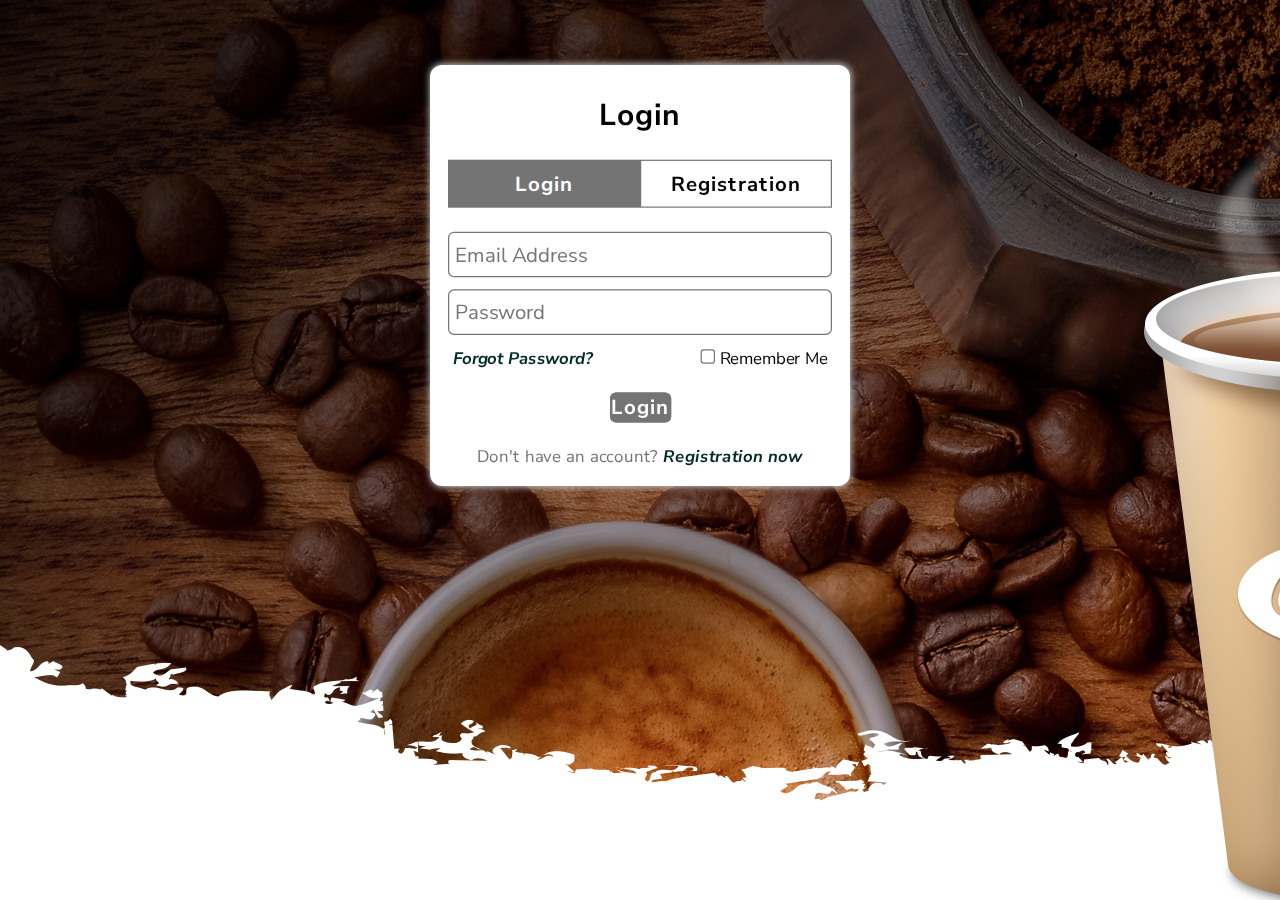
<file: index.html>
<!DOCTYPE html>
<html>
<head>
	<meta charset="utf-8">
	<meta name="viewport" content="width=device-width, initial-scale=1">
	<title>Login & Registration</title>
	<link rel="stylesheet" href="style.css">
</head>
<body>
	<div class="container">
		<div id="LoginAndRegistrationForm">
			<h1 id="formTitle">Login</h1>
			<div id="formSwitchBtn">
				<button onclick="ShowLoginForm()"   id="ShowLoginBtn" class="active">Login</button>
				<button onclick="ShowRegistrationForm()"  id="ShowRegistrationBtn">Registration</button>
			</div>
			<div id="LoginFrom">
				<form action="#">
					<div class="center">
						<input id="LoginEmail" class="input-text" type="text" placeholder="Email Address"> 
						<input id="LoginPassword" class="mt-10 input-text" type="password" placeholder="Password">
					</div>
					
					<div class="forgot-pass-remember-me mt-10">
						<div class="forgot-pass">
							<a id="ForgotPassword" href="JavaScript:void(0);" onclick="ShowForgotPasswordForm()" >Forgot Password?</a>
						</div>
						<div class="remember-me">
							<input id="rememberMe" type="checkbox">
							<label for="rememberMe">Remember Me</label>
						</div>
					</div>

					<div class="center mt-20">
						<a href="cof_lo.html"  onclick="return ValidateLoginForm();"    class="Submit-Btn" type="submit" value="Login" id="LoginBtn">Login</a>
					</div>
				</form>
				<p class="center mt-20 dont-have-account">
					Don't have an account? 
					<a href="JavaScript:void(0);" onclick="ShowRegistrationForm()">Registration now</a>
				</p>
			</div>
			<div id="RegistrationFrom">
				<form action="#">
					<div class="center">
						<input id="RegiName" class="input-text" type="text" placeholder="Full Name">
						<input id="RegiEmailAddres" class="input-text mt-10" type="email" placeholder="Email Address">
						<input id="RegiPassword" class="mt-10 input-text" type="password" placeholder="Password">
						<input id="RegiConfirmPassword" class="mt-10 input-text" type="password" placeholder="Confirm Password">
					</div>
					<div class="center mt-20">
						<input onclick="return ValidateRegistrationForm();" class="Submit-Btn" type="submit" value="Registration" id="RegistrationitBtn">
					</div>
				</form>
				<p class="center mt-20 already-have-account">
					Already have an account? 
					<a href="#" onclick="ShowLoginForm()">Login now</a>
				</p>
			</div>
			<div id="ForgotPasswordForm">
				<form action="">
					<div class="center mt-20">
						<input class="input-text " type="email" id="forgotPassEmail" placeholder="Email Address">
					</div>
					<div class="center mt-20">
						<input onclick="return ValidateForgotPasswordForm();" class="Submit-Btn" type="submit" value="Reset Password" id="PasswordResetBtn" >
					</div>
				</form>
				<p class="center mt-20 already-have-account">
					Back to the 
					<a href="JavaScript:void(0);" onclick="ShowLoginForm()">Login page</a> | <a href="JavaScript:void(0);" onclick="ShowRegistrationForm()">Registration page</a>
				</p>
			</div>
		 </div>
		
	</div> 

	<script src="main.js" type="text/javascript"></script>
	<script src="validation.js" type="text/javascript"></script>
</body>
</html>
</file>
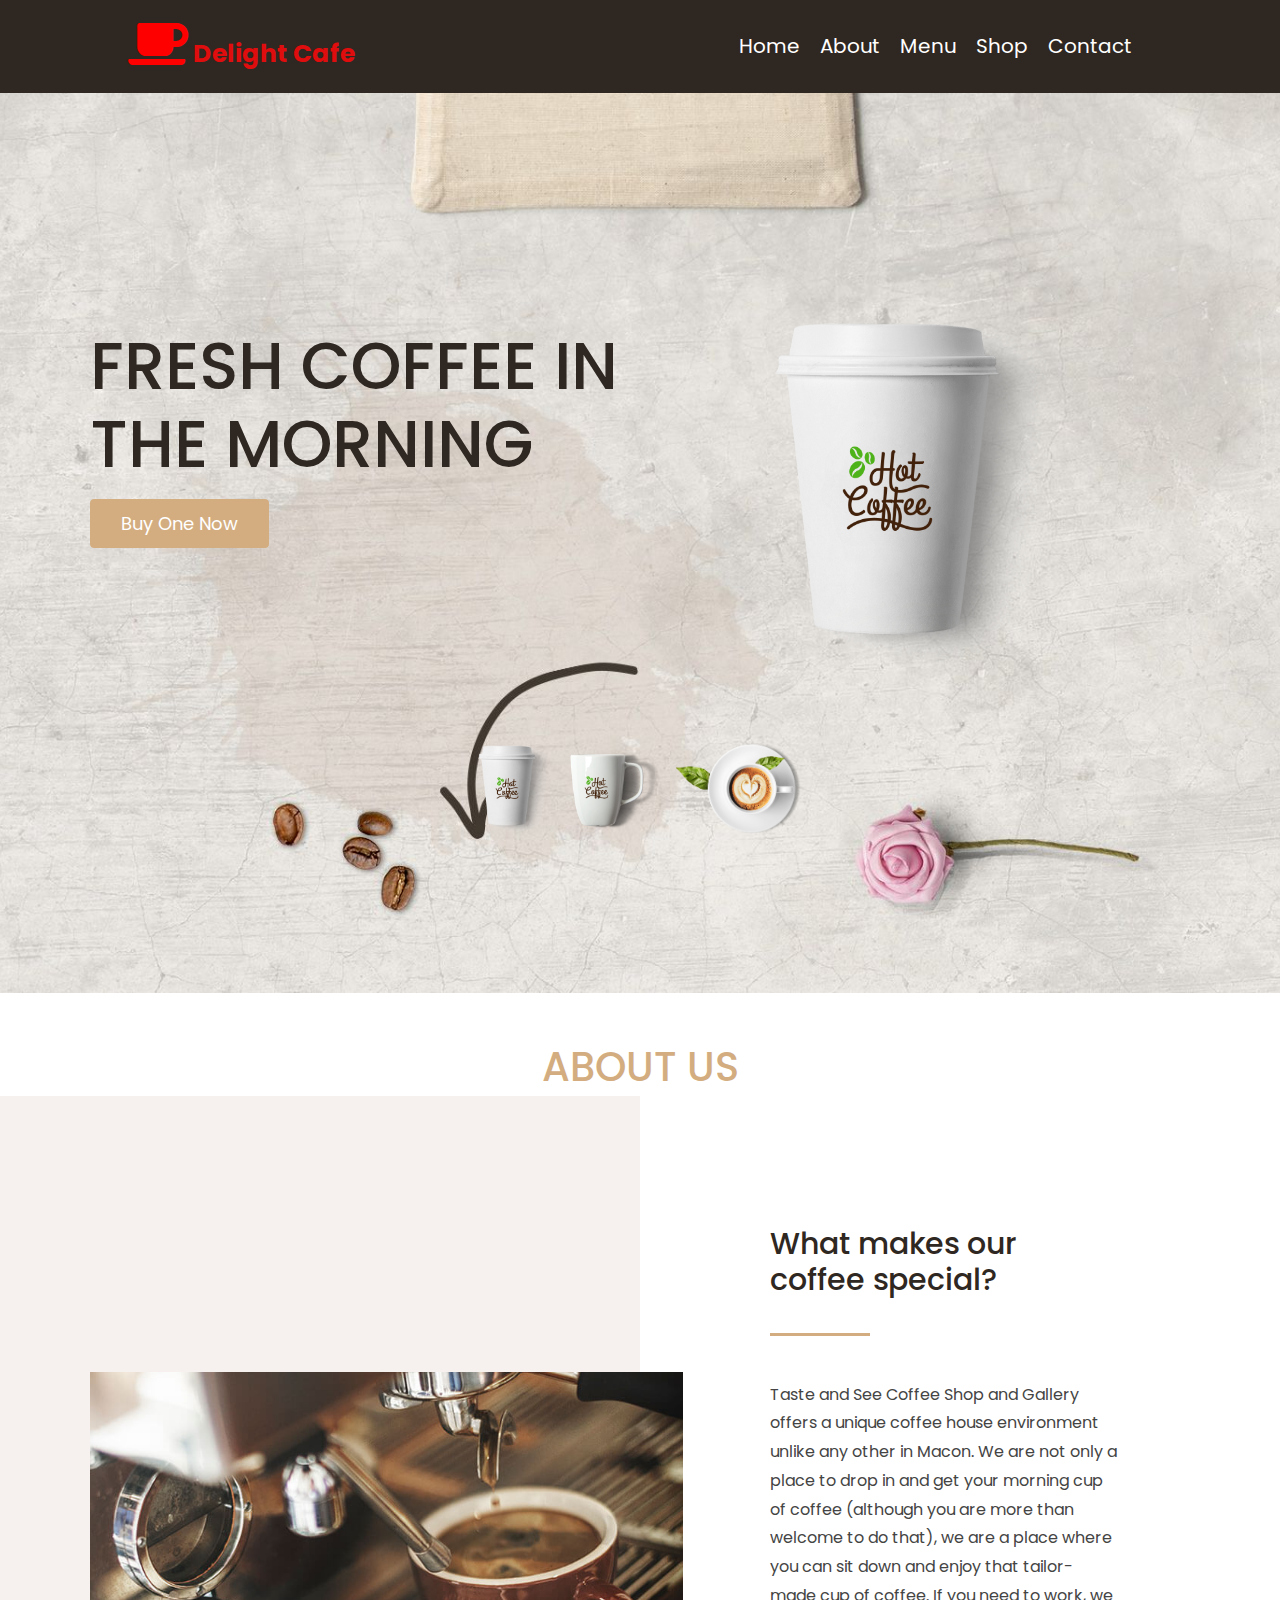
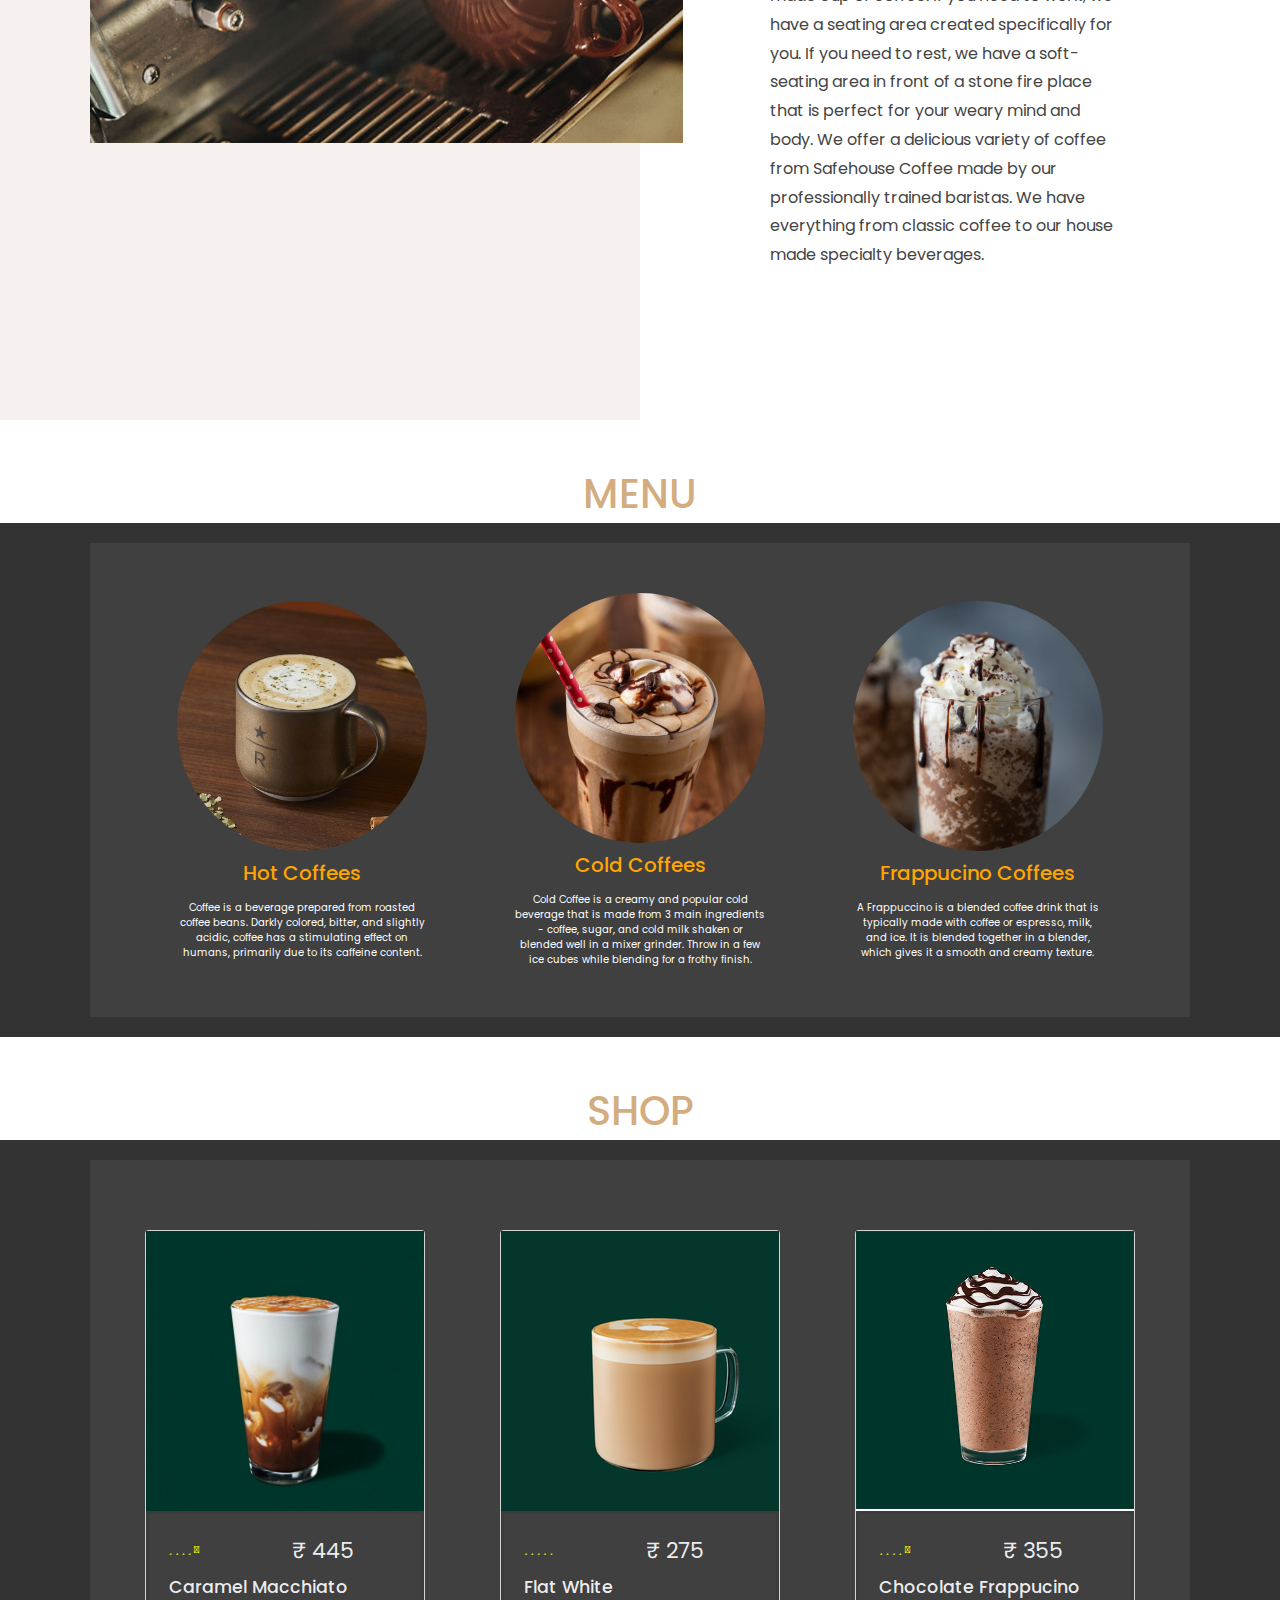
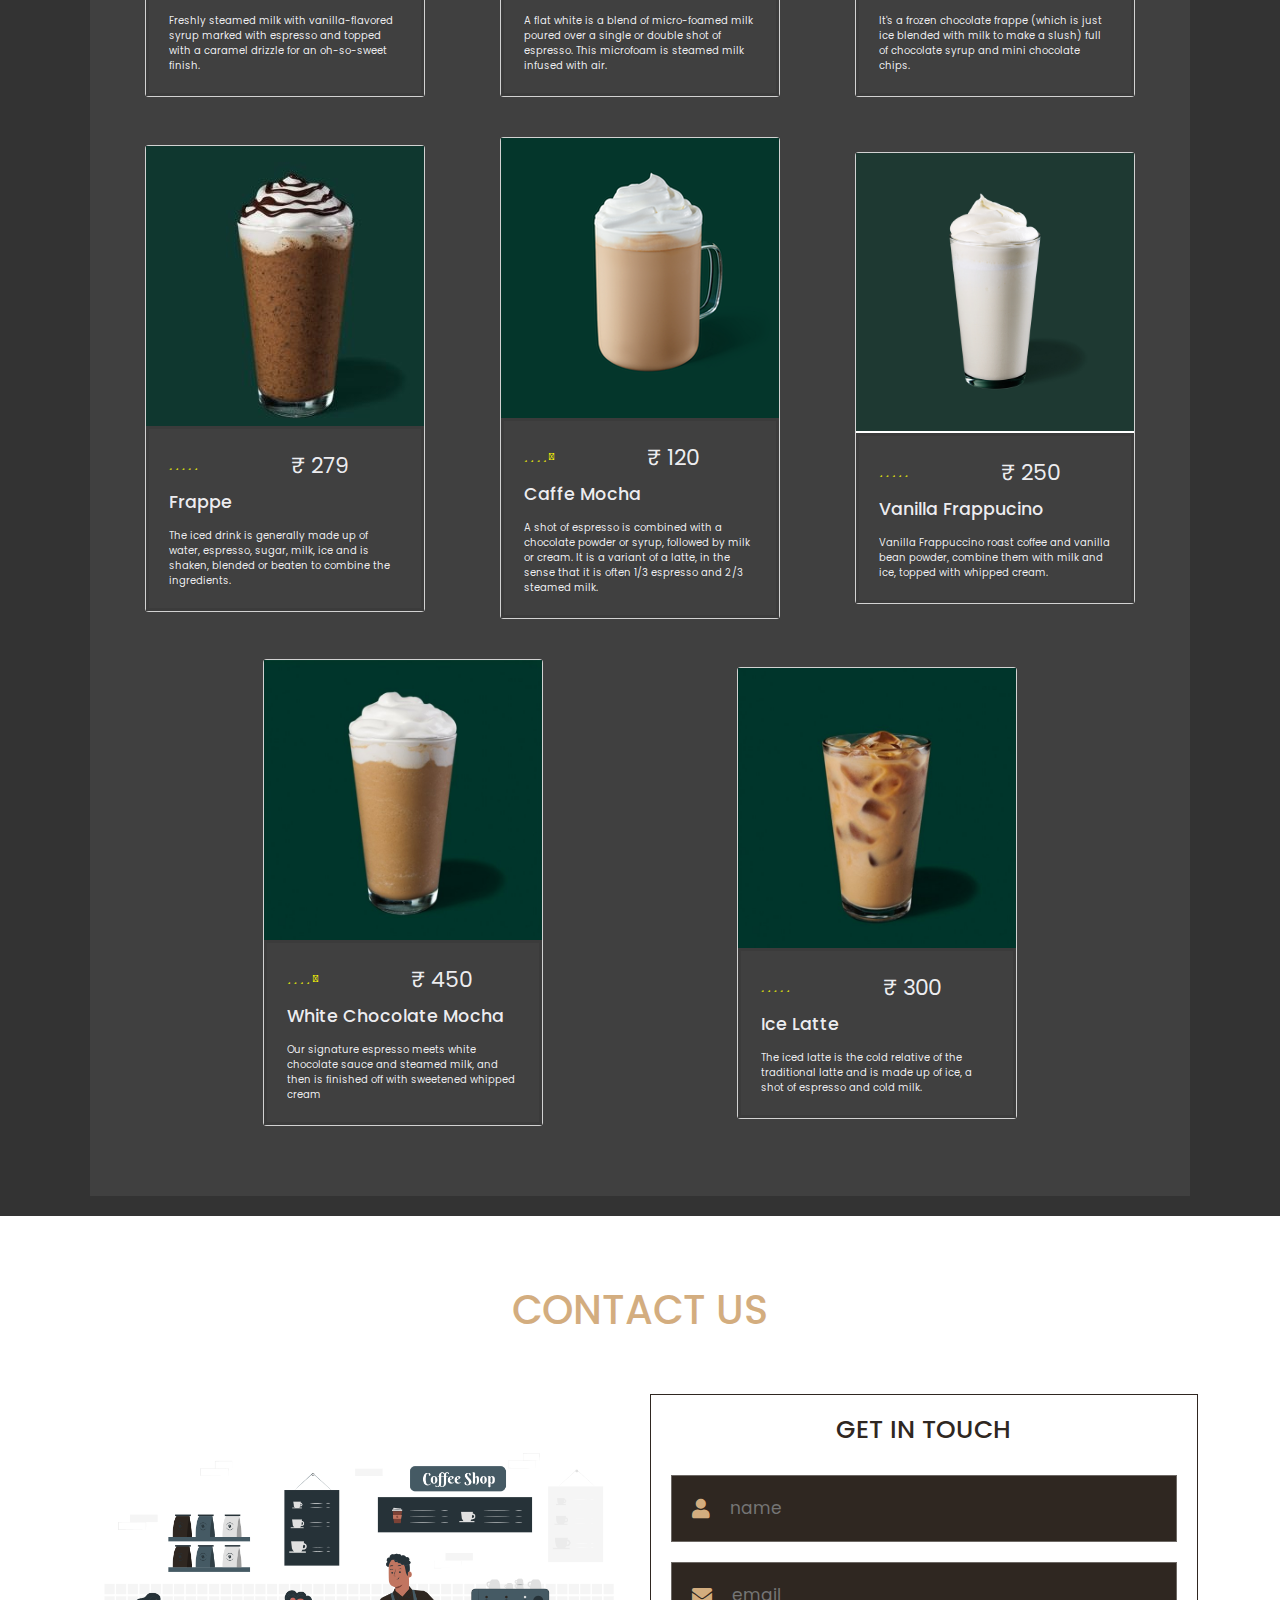
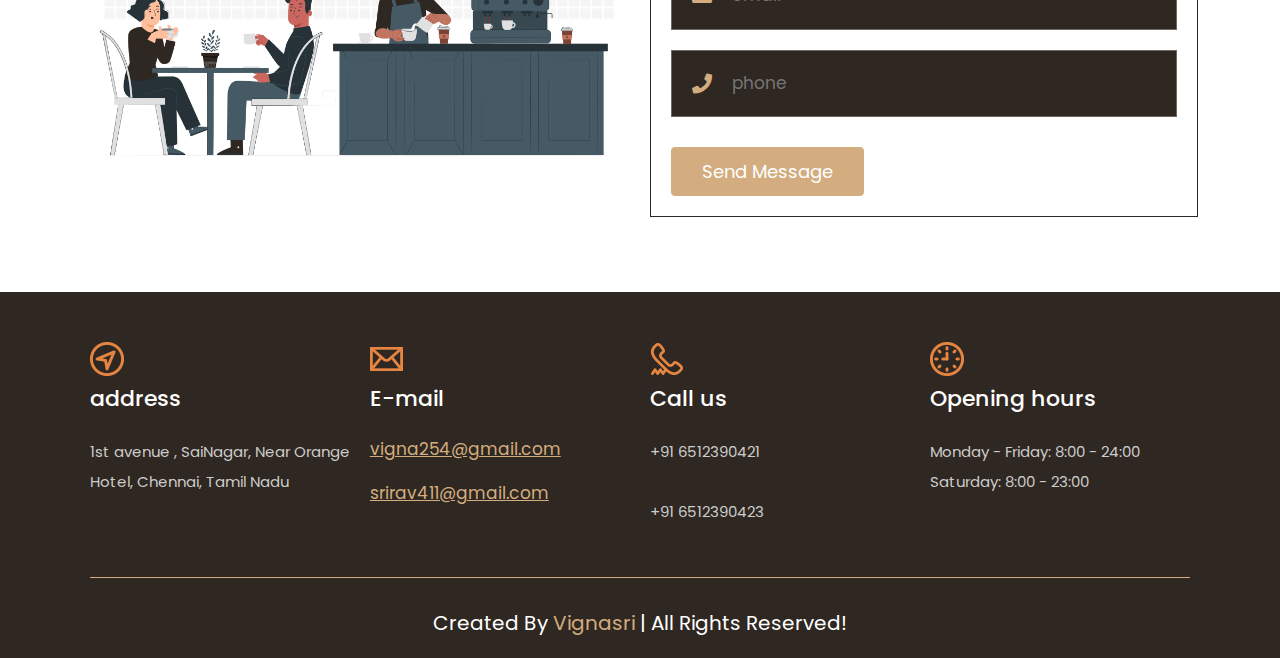
<file: cof_lo.html>
<!DOCTYPE html>
<html lang="en">
<head>
    <meta charset="UTF-8">
    <meta http-equiv="X-UA-Compatible" content="IE=edge">
    <meta name="viewport" content="width=device-width, initial-scale=1.0">
    <title>Coffee Website</title>
    <!-- font awesome cdn link  -->
    <link rel="stylesheet" href="https://cdnjs.cloudflare.com/ajax/libs/font-awesome/5.15.4/css/all.min.css">
    <link rel="stylesheet" href="https://cdnjs.cloudflare.com/ajax/libs/font-awesome/6.2.1/css/all.min.css"
        integrity="sha512-MV7K8+y+gLIBoVD59lQIYicR65iaqukzvf/nwasF0nqhPay5w/9lJmVM2hMDcnK1OnMGCdVK+iQrJ7lzPJQd1w=="
        crossorigin="anonymous" referrerpolicy="no-referrer" /> 
    <link href="https://cdn.jsdelivr.net/npm/bootstrap@5.3.0/dist/css/bootstrap.min.css" rel="stylesheet">
    <script src="https://cdn.jsdelivr.net/npm/bootstrap@5.3.0/dist/js/bootstrap.bundle.min.js"></script>
    
    <link rel="stylesheet" href="css/style.css">

</head>
<body>
    
    <header class="header">
        <a href="#" class="logo"> <i class="fas fa-coffee" style="font-size:48px;color:red"></i> Delight Cafe</a>

        <nav class="navbar">
            <div id="close-navbar" class="fas fa-times"></div>
            <a href="#">home</a>
            <a href="#about">about</a>
            <a href="#menu">Menu</a>
            <a href="#shop">Shop</a>
            <a href="#contact">contact</a>
            <!-- <button class="button" id="form-open">Login</button> -->
        </nav>

        <div class="icons">
            <div id="menu-btn" class="fas fa-bars"></div>
        </div>
        

    </header>
    <!-- <section class="home" id="form-open">
            <div class="form_container">
              <i class="uil uil-times form_close"></i>
               Login From 
              <div class="form login_form">
                <form action="#">
                  <h2>Login</h2>
                  <div class="input_box">
                    <input type="email" placeholder="Enter your email" required />
                    <i class="uil uil-envelope-alt email"></i>
                  </div>
                  <div class="input_box">
                    <input type="password" placeholder="Enter your password" required />
                    <i class="uil uil-lock password"></i>
                    <i class="uil uil-eye-slash pw_hide"></i>
                  </div>
                  <div class="option_field">
                    <span class="checkbox">
                      <input type="checkbox" id="check" />
                      <label for="check">Remember me</label>
                    </span>
                    <a href="#" class="forgot_pw">Forgot password?</a>
                  </div>
                  <button class="button">Login Now</button>
                  <div class="login_signup">Don't have an account? <a href="#" id="signup">Signup</a></div>
                </form>
              </div>
              Signup From 
              <div class="form signup_form">
                <form action="#">
                  <h2>Signup</h2>
                  <div class="input_box">
                    <input type="email" placeholder="Enter your email" required />
                    <i class="uil uil-envelope-alt email"></i>
                  </div>
                  <div class="input_box">
                    <input type="password" placeholder="Create password" required />
                    <i class="uil uil-lock password"></i>
                    <i class="uil uil-eye-slash pw_hide"></i>
                  </div>
                  <div class="input_box">
                    <input type="password" placeholder="Confirm password" required />
                    <i class="uil uil-lock password"></i>
                    <i class="uil uil-eye-slash pw_hide"></i>
                  </div>
                  <button class="button">Signup Now</button>
                  <div class="login_signup">Already have an account? <a href="#" id="login">Login</a></div>
                </form>
              </div>
            </div>
    </section> -->
        <!--  header -->

        <!-- Home -->

    <!-- <section class="home" id="home"> -->

        <!-- <div class="content">
            <h2>Delight Cafe</h2>
            <h3>Discover the <br> taste of real <br> coffee </h3>
            <a href="#" class="btn">Order Now</a>
        </div> -->
        <!-- Carousel -->
        <!-- <div class="container">
<div id="demo" class="carousel slide" data-bs-ride="carousel"> -->

    <!-- Indicators/dots -->
    <!-- <div class="carousel-indicators">
      <button type="button" data-bs-target="#demo" data-bs-slide-to="0" class="active"></button>
      <button type="button" data-bs-target="#demo" data-bs-slide-to="1"></button>
      <button type="button" data-bs-target="#demo" data-bs-slide-to="2"></button>
    </div> -->
    
    <!-- The slideshow/carousel -->
    <!-- <div class="carousel-inner">
      <div class="carousel-item active">
        <img src="image/background.jpg" alt="Los Angeles" class="d-block" style="width:100%">
        <div class="carousel-caption">
            <h2>Delight Cafe</h2>
          <p>We had such a great time in Cafe!</p>
          <a href="#" class="btn">Order Now</a>
        </div>
      </div>
      <div class="carousel-item">
        <img src="image/hd2.jpeg" alt="Chicago" class="d-block" style="width:100%">
        <div class="carousel-caption">
            <h2>Delight Cafe</h2>
            <p>Discover the taste of real coffee </p>
            <a href="#" class="btn">Order Now</a>
        </div> 
      </div>
      <div class="carousel-item">
        <img src="image/hd4.jpg" alt="New York" class="d-block" style="width:100%">
        <div class="carousel-caption">
            <h2>Delight Cafe</h2>
          <p>Would you like to start the day with a nice coffee?</p>
          <a href="#" class="btn">Order Now</a>
        </div>  
      </div>
    </div> -->
    
    <!-- Left and right controls/icons -->
    <!-- <button class="carousel-control-prev" type="button" data-bs-target="#demo" data-bs-slide="prev">
      <span class="carousel-control-prev-icon"></span>
    </button>
    <button class="carousel-control-next" type="button" data-bs-target="#demo" data-bs-slide="next">
      <span class="carousel-control-next-icon"></span>
    </button>
  </div>
</div> -->

    <!-- </section> -->
        <section class="home" id="home">
        <div class="row">
            <div class="content">
                <h3>fresh coffee in the morning</h3>
                <a href="#" class="btn">buy one now</a>
            </div>

            <div class="image">
                <img src="image/home-img-1.png" class="main-home-image" alt="">
            </div>
        </div>

        <div class="image-slider">
            <img src="image/home-img-1.png" alt="">
            <img src="image/home-img-2.png" alt="">
            <img src="image/home-img-3.png" alt="">
        </div>
    </section>

        <!-- home -->

        <!-- About us -->

    <h1 class="heading">about us</h1>
    
    <section class="about" id="about">

        <div class="row">

            <div class="image">
                <img src="image/about.jpg" alt="about">
            </div>

            <div class="content">
                <h3>What makes our coffee special?</h3>
                <div class="line"></div>
                <p>Taste and See Coffee Shop and Gallery offers a unique coffee house environment unlike any other in Macon. We are not only a place to drop in and get your morning cup of coffee (although you are more than welcome to do that), we are a place where you can sit down and enjoy that tailor-made cup of coffee. If you need to work, we have a seating area created specifically for you. If you need to rest, we have a soft-seating area in front of a stone fire place that is perfect for your weary mind and body. We offer a delicious variety of coffee from Safehouse Coffee made by our professionally trained baristas. We have everything from classic coffee to our house made specialty beverages. </p>
            </div>

        </div>

    </section>

<!-- end -->
   <!-- Menu -->
   <h1 class="heading">Menu</h1>
   <section class="menu" id="menu">

   
        <div class="menu-content">
            <div class="hot-coffees">
                <div class="hot-coffees-image">
                    <img src="image/hot-coffees.jpg"  class="img-fluid">
                </div>
                <div class="hot-coffees-body">
                    <h2>Hot Coffees</h2>
                    <label>Coffee is a beverage prepared from roasted coffee beans. Darkly colored, bitter, and slightly acidic, coffee has a stimulating effect on humans, primarily due to its caffeine content.</label>
                </div>
            </div>
            <div class="cold-coffees">
                <div class="cold-coffees-image">
                    <img src="image/cold-coffees.jpg" class="img-fluid">
                </div>
                <div class="cold-coffees-body">
                    <h2>Cold Coffees</h2>
                    <label>Cold Coffee is a creamy and popular cold beverage that is made from 3 main ingredients - coffee, sugar, and cold milk shaken or blended well in a mixer grinder. Throw in a few ice cubes while blending for a frothy finish. </label>
                </div>
            </div>
            <div class="frappucino-coffees">
                <div class="frappucino-coffees-image">
                    <img src="image/frappuccino.jpg" class="img-fluid">
                </div>
                <div class="frappucino-coffees-body">
                    <h2>Frappucino Coffees</h2>
                    <label>A Frappuccino is a blended coffee drink that is typically made with coffee or espresso, milk, and ice. It is blended together in a blender, which gives it a smooth and creamy texture.</label>
                </div>
            </div>
        </div>
    </div>


    </section>

    <!-- shop -->
    
    <h1 class="heading">Shop</h1>
    <section class="shop" id="shop">


        <div class="shop-box">
            <div class="item-1">
                <div class="card">
                    <div class="card-image">
                        <img src="image/caramel-macchiato.jpg" class="img-fluid">
                    </div>
                    <div class="card-body">
                        <i class="fa-solid fa-star"></i>
                        <i class="fa-solid fa-star"></i>
                        <i class="fa-solid fa-star"></i>
                        <i class="fa-solid fa-star"></i>
                        <i class="fa-solid fa-star-half"></i>
                        <label class="cash">₹ 445</label>
                        <h3>Caramel Macchiato</h3>
                        <label>Freshly steamed milk with vanilla-flavored syrup marked with espresso and topped with a caramel drizzle for an oh-so-sweet finish.</label>
                    </div>
                </div>
            </div>
            <div class="item-2">
                <div class="card">
                    <div class="card-image">
                        <img src="image/flat-white.png">
                    </div>
                    <div class="card-body">
                        <i class="fa-solid fa-star"></i>
                        <i class="fa-solid fa-star"></i>
                        <i class="fa-solid fa-star"></i>
                        <i class="fa-solid fa-star"></i>
                        <i class="fa-solid fa-star"></i>
                        <label class="cash">₹ 275</label>
                        <h3>Flat White</h3>
                        <label>A flat white is a blend of micro-foamed milk poured over a single or double shot of espresso. This microfoam is steamed milk infused with air.</label>
                    </div>
                </div>
            </div>
            <div class="item-3">
                <div class="card">
                    <div class="card-image">
                        <img src="image/chocolate-frappuccino.png" class="img-fluid">
                    </div>
                    <div class="card-body">
                        <i class="fa-solid fa-star"></i>
                        <i class="fa-solid fa-star"></i>
                        <i class="fa-solid fa-star"></i>
                        <i class="fa-solid fa-star"></i>
                        <i class="fa-solid fa-star-half"></i>
                        <label class="cash">₹ 355</label>
                        <h3>Chocolate Frappucino</h3>
                        <label>It's a frozen chocolate frappe (which is just ice blended with milk to make a slush) full of chocolate syrup and mini chocolate chips.</label>
                    </div>
                </div>
            </div>
            <div class="item-4">
                <div class="card">
                    <div class="card-image">
                        <img src="image/frappe.jpg">
                    </div>
                    <div class="card-body">
                        <i class="fa-solid fa-star"></i>
                        <i class="fa-solid fa-star"></i>
                        <i class="fa-solid fa-star"></i>
                        <i class="fa-solid fa-star"></i>
                        <i class="fa-solid fa-star"></i>
                        <label class="cash">₹ 279</label>
                        <h3>Frappe</h3>
                        <label>The iced drink is generally made up of water, espresso, sugar, milk, ice and is shaken, blended or beaten to combine the ingredients.</label>
                    </div>
                </div>
            </div>
            <div class="item-5">
                <div class="card">
                    <div class="card-image">
                        <img src="image/caffe-mocha.png">
                    </div>
                    <div class="card-body">
                        <i class="fa-solid fa-star"></i>
                        <i class="fa-solid fa-star"></i>
                        <i class="fa-solid fa-star"></i>
                        <i class="fa-solid fa-star"></i>
                        <i class="fa-solid fa-star-half"></i>
                        <label class="cash">₹ 120</label>
                        <h3>Caffe Mocha</h3>
                        <label> A shot of espresso is combined with a chocolate powder or syrup, followed by milk or cream. It is a variant of a latte, in the sense that it is often 1/3 espresso and 2/3 steamed milk.</label>
                    </div>
                </div>
            </div>
            <div class="item-6">
                <div class="card">
                    <div class="card-image">
                        <img src="image/vanilla-frappuccino.jpg " class="img-fluid">
                    </div>
                    <div class="card-body">
                        <i class="fa-solid fa-star"></i>
                        <i class="fa-solid fa-star"></i>
                        <i class="fa-solid fa-star"></i>
                        <i class="fa-solid fa-star"></i>
                        <i class="fa-solid fa-star"></i>
                        <label class="cash">₹ 250</label>
                        <h3>Vanilla Frappucino</h3>
                        <label>Vanilla Frappuccino roast coffee and vanilla bean powder, combine them with milk and ice, topped with whipped cream. </label>
                    </div>
                </div>
            </div>
            <div class="item-7">
                <div class="card">
                    <div class="card-image">
                        <img src="image/white-chocolate-mocha.jpg" class="img-fluid">
                    </div>
                    <div class="card-body">
                        <i class="fa-solid fa-star"></i>
                        <i class="fa-solid fa-star"></i>
                        <i class="fa-solid fa-star"></i>
                        <i class="fa-solid fa-star"></i>
                        <i class="fa-solid fa-star-half"></i>
                        <label class="cash">₹ 450</label>
                        <h3>White Chocolate Mocha</h3>
                        <label>Our signature espresso meets white chocolate sauce and steamed milk, and then is finished off with sweetened whipped cream</label>
                    </div>
                </div>
            </div>
            <div class="item-8">
                <div class="card">
                    <div class="card-image">
                        <img src="image/ice-latte.jpg" class="img-fluid">
                    </div>
                    <div class="card-body">
                        <i class="fa-solid fa-star"></i>
                        <i class="fa-solid fa-star"></i>
                        <i class="fa-solid fa-star"></i>
                        <i class="fa-solid fa-star"></i>
                        <i class="fa-solid fa-star"></i>
                        <label class="cash">₹ 300</label>
                        <h3>Ice Latte</h3>
                        <label>The iced latte is the cold relative of the traditional latte and is made up of ice, a shot of espresso and cold milk.</label>
                    </div>
                </div>
            </div>
        </div>
    </div>
    </section>
<!-- end -->

<!-- Contact US -->

    <section class="contact" id="contact">

        <h1 class="heading">Contact Us</h1>

        <div class="row">

            <div class="image">
                <img src="image/contact.png" alt="">
            </div>

            <form action="">
                <h3>Get in touch</h3>

                <div class="inputBox">
                    <span class="fas fa-user"></span>
                    <input type="text" placeholder="name">
                </div>

                <div class="inputBox">
                    <span class="fas fa-envelope"></span>
                    <input type="email" placeholder="email">
                </div>

                <div class="inputBox">
                    <span class="fas fa-phone"></span>
                    <input type="number" placeholder="phone">
                </div>

                <input type="submit" value="send message" class="btn">

            </form>

        </div>

    </section>

    <!-- End -->

    <!-- Footer -->

    <section class="footer">

        <div class="box-container">

            <div class="box">
                <img src="image/footer-1.png" alt="">
                <h3>address</h3>
                <p>1st avenue , SaiNagar, Near Orange Hotel, Chennai, Tamil Nadu</p>
    
            </div>
    
            <div class="box">
                <img src="image/footer-2.png" alt="">
                <h3>E-mail</h3>
                <a href="#" class="link">vigna254@gmail.com</a>
                <a href="#" class="link">srirav411@gmail.com</a>
            </div>
    
            <div class="box">
                <img src="image/footer-3.png" alt="">
                <h3>Call us</h3>
                <p>+91 6512390421</p>
                <p>+91 6512390423</p>
            </div>
    
            <div class="box">
                <img src="image/footer-4.png" alt="">
                <h3>Opening hours</h3>
                <p>Monday - Friday: 8:00 - 24:00
                   <br> Saturday: 8:00 - 23:00</p>
            </div>

        </div>

        <div class="credit">created by <span>Vignasri</span> | all rights reserved! </div>

    </section>









    <script src="js/script.js"></script>
</body>
</html>
</file>
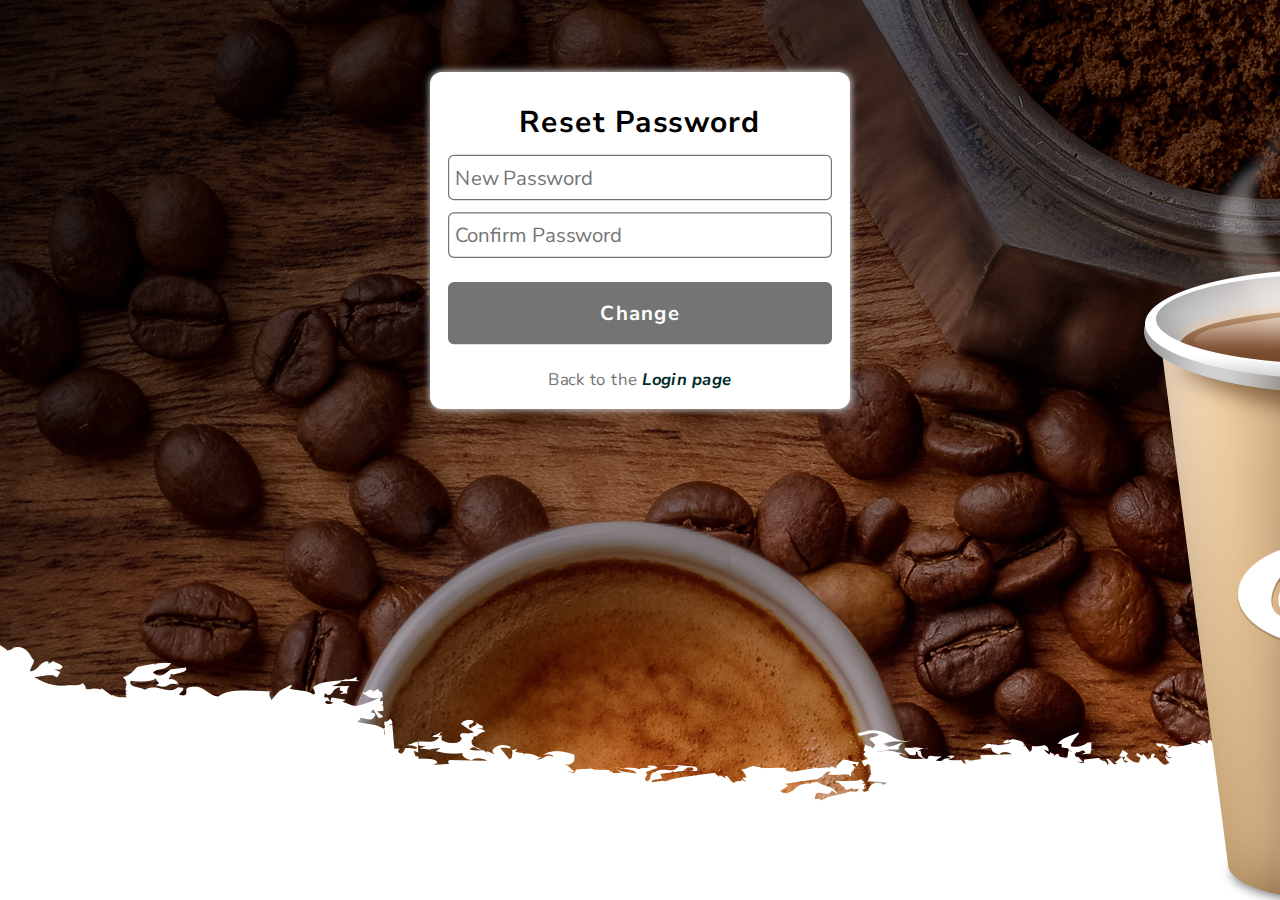
<file: reset-password.html>
<!DOCTYPE html>
<html>
<head>
	<meta charset="utf-8">
	<meta name="viewport" content="width=device-width, initial-scale=1">
	<title>Rest Password</title>
	<link rel="stylesheet" href="style.css">
</head>
<body>
	<div class="container">
		<div id="LoginAndRegistrationForm">
			<h1 id="formTitle">Reset Password</h1>
			<div id="ResetPasswordForm">
				<form action="">
					<div class="center">
						<input id="NewPassword" class="mt-10 input-text" type="password" placeholder="New Password">
						<input id="ConfirmNewPassword" class="mt-10 input-text" type="password" placeholder="Confirm Password">
					</div>
					<div class="center mt-20">
						<input onclick="return ValidateResetPasswordForm();" class="Submit-Btn" type="submit" value="Change" id="PasswordChangeBtn">
					</div>
				</form>
				<p class="center mt-20 already-have-account">
					Back to the 
					<a href="index.html" >Login page</a> </a>
				</p>
			</div>

		</div>
	</div>

	<script src="validation.js" type="text/javascript"></script>
</body>
</html>
</file>
<file: style.css>
@import url('https://fonts.googleapis.com/css2?family=Nunito+Sans:ital,wght@0,200;0,300;1,200&display=swap');
/*font-family: 'Nunito Sans', sans-serif;*/
*{
	margin: 0px;
	padding: 0px;
}
.center{
	text-align: center;
}
.mt-10{
	margin-top: 10px;
}
.mt-20{
	margin-top: 20px;
}
.container{
	height: 100vh;
	width: 100%;
	float: left;
	background-image: url("image/header-bg.jpeg");
}
#LoginAndRegistrationForm{
	width: 350px;
	background: #fff;
	margin: 100px auto;
	border-radius: 10px;
	box-sizing: border-box;
	padding: 15px;
	transform: scale(1.2);
	box-shadow: 0px 0px 6px 0px #cdcdcd;
}

#formTitle{
	text-align: center;
	padding-top: 10px;
	font-family: 'Nunito Sans', sans-serif;
	font-weight: bolder;
	letter-spacing: 1px;
	font-size: 25px;
}

#formSwitchBtn{
	display: flex;
	justify-content: center;
	padding: 20px 0px;
}
#formSwitchBtn button{
	font-size: 17px;
	letter-spacing: 1px;
	font-family: 'Nunito Sans', sans-serif;
	font-weight: bolder;
	width: 160px;
	height: 40px;
	border: 0px;
	cursor: pointer;
	position: relative;
	background: transparent;
	border: 1px solid #747474;
	transition: 0.4s;
}
#formSwitchBtn .active{
	color: #fff;
	background: #747474;
}
.input-text{
	width: 100%;
	height: 38px;
	border: 0px;
	border: 1px solid #747474;
	box-sizing: border-box;
	padding: 5px;
	border-radius: 5px;
	font-size: 17px;
	font-family: 'Nunito Sans', sans-serif;
}

.input-text:focus{
	outline: none;
}

.forgot-pass-remember-me{
	display: flex;
	justify-content: center;
	gap: 90px;
	font-size: 14px;
}

.forgot-pass-remember-me #ForgotPassword{
	color: #002b27;
	font-weight: bold;
	transition: 0.4s;
}
.forgot-pass-remember-me #ForgotPassword:hover{
	color: #008d7f;
}

.forgot-pass-remember-me input{
	height: 12px;
}
.forgot-pass-remember-me label{
	font-family: 'Nunito Sans', sans-serif;
}
.forgot-pass-remember-me a{
	text-decoration: none;
	font-family: 'Nunito Sans', sans-serif;
	font-style: italic;
}
.Submit-Btn{
	width: 100%;
	height: 52px;
	border: 0px;
	border-radius: 5px;
	cursor: pointer;
	font-size: 17px;
	letter-spacing: 1px;
	font-family: 'Nunito Sans', sans-serif;
	font-weight: bolder;
	transition: 0.4s;
	background-color: #747474;
	color: #fff;
	text-decoration: none;
	border: 1px solid #747474;
}
.Submit-Btn:hover{
	background-color: #444444;
	color: #fff;
	
}
.dont-have-account,
.already-have-account{
	font-family: 'Nunito Sans', sans-serif;
	letter-spacing: 0.3px;
	font-size: 14px;
	color: #747474;
}
.dont-have-account a,
.already-have-account a{
	font-family: 'Nunito Sans', sans-serif;
	font-style: italic !important;
	text-decoration: none;
	color: #002b27;
	font-weight: bold;
	transition: 0.4s;
}
.dont-have-account a:hover,
.already-have-account a:hover{
	color: #008d7f;
}

#RegistrationFrom,
#ForgotPasswordForm{
	display: none;
}
.error-input{
	border: 1px solid #ff5b5b;
}
.error-message{
	font-size: 11px; 
	font-weight: bold; 
	color: #ff5b5b;
	text-align: left; 
	margin: 0px; 
	padding: 0px; 
	margin-top: 2px; 
}
</file>
<file: css/style.css>
@import url('http://fonts.googleapis.com/css?family=Poppins:300,400,400i,500,600,700&amp;display=swap');

:root{
    --main-color:#2f2721;
    --primary-color:#d3ad7f;
    --black:#13131a;
    --border: .1rem solid rgba(255,255,255,.3);
}

*{
    font-family: 'Poppins', sans-serif;
    margin: 0;
    padding: 0;
    box-sizing: border-box;
    outline: none;
    border: none;
    text-decoration: none;
    transition: .2s linear;
}

html{
    font-size: 62.5%;
    overflow-x: hidden;
    scroll-behavior: smooth;
}

html::-webkit-scrollbar{
    width: .8rem;
}

html::-webkit-scrollbar-track{
    background: transparent;
}

html::-webkit-scrollbar-thumb{
    background: var(--primary-color);
}

section{
    padding: 2rem 7%;
}

.heading{
    text-align: center;
    color: var(--primary-color);
    text-transform: uppercase;
    font-size: 4rem;
    margin-top: 5rem;
}

.btn{
    display: inline-block;
    margin-top: 1rem;
    padding: 1rem 3rem;
    font-size: 1.8rem;
    border: 0.1rem solid var(--primary-color);
    background: var(--primary-color);
    color: #fff;
    cursor: pointer;
    text-transform: capitalize;
}

.btn:hover{
    background: #fff6eb;
    color: var(--primary-color);
}

/* header */

.header{
    position: sticky;
    top: 0;
    left: 0;
    right: 0;
    background: var(--main-color);
    padding: 2rem 10%;
    display: flex;
    align-items: center;
    z-index: 1000;
}

.header .logo{
    margin-right: auto;
    font-size: 2.5rem;
    text-transform: capitalize;
    color: #df0d0d;
    font-weight: bolder;

}
.header  a{
    text-decoration: none;
}

.header .logo i{
    color: #fff;
   
}

.header .navbar{
    position: relative;
}

.header .navbar #close-navbar{
    position: absolute;
    top: 1.5rem;
    right: 2rem;
    font-size: 4rem;
    cursor: pointer;
    color: #444;
    display: none;
}

.header .navbar a{
    margin-right: 2rem;
    font-size: 2rem;
    text-transform: capitalize;
    color: #fff;
    text-decoration: none;
}

.header .navbar a:hover{
    color: var(--primary-color);
    background-color: #df0d0d;
}

.header .icons div{
    margin-left: 1.5rem;
    cursor: pointer;
    color: #fff;
    font-size: 2.5rem;
}

.header .icons div:hover{
    color: var(--primary-color);
}

.header #menu-btn{
    display: none;
}

/* end */

/* home */

/* .home .content{
    max-width: 60rem;
}

.home .carousel-inner.carousel-item h3{
    font-size: 6rem;
    text-transform: uppercase;
    color: #eb1132;
    margin-bottom: 20px;
}
.home .carousel-inner.carousel-item h2{
    font-size: 45px;
    padding: 5px;
    color: #eb1132;
    font-family:cursive;
    font-weight: bolder;
}
.home .carousel-inner.carousel-item p{
    font-size: 35px;
    padding: 5px;
    color: blue;
    font-family:cursive;
    font-weight: bolder;
} */
.home {
    min-height: 100vh;
    padding-top: 12rem;
    background: url(../image/home-bg.jpg) no-repeat;
    background-position: center;
    background-size: cover;
}

.home .row {
    display: flex;
    align-items: center;
    flex-wrap: wrap;
    gap: 1.5rem;
}

.home .row .content {
    flex: 1 1 42rem;
}

.home .row .image {
    flex: 1 1 42rem;
    padding-top: 10rem;
    text-align: center;
}

.home .row .image img {
    height: 35rem;
    animation: float 4s linear infinite;
}
@keyframes float {

    0%,
    100% {
        transform: translateY(0rem);
    }

    50% {
        transform: translateY(-7rem);
    }
}

.home .row .content h3 {
    font-size: 6.5rem;
    color: var(--main-color);
    text-transform: uppercase;
}

.home .image-slider {
    text-align: center;
    padding: 3rem 0;
}

.home .image-slider img {
    height: 9rem;
    margin: 0 .5rem;
    cursor: pointer;
    margin-top: 5rem;
}

.home .image-slider img:hover {
    transform: translateY(-2rem);
}


/* end */

/* about us */

.about{
    padding-top:50px;
    padding-bottom: 50px;
    background-image: url(../image/about-bg.png);
    background-repeat: repeat-y;
    background-position: center top;
}

.about .row{
    display: flex;
    align-items: center;
    flex-wrap: wrap;
}

.about .row .image{
    flex: 1 1 55rem;
}

.about .row .image img{
    width: 100%;
}

.about .row .content{
    flex: 1 1 45rem;
    padding: 8rem;
}

.about .row .content h3{
    font-size: 3rem;
    color: var(--main-color);
}

.about .row .content p{
    font-size: 1.6rem;
    color: #444;
    padding: 1rem 0;
    line-height: 1.8;
}

.line{
    margin-top: 35px;
    margin-bottom:35px;
    width: 100px;
    height: 3px;
    background: var(--primary-color);
}

/* end */
/* Menu */

.menu {
    background-color: #333333;
    width: 100%;
}

.menu .menu-header {
    display: flex;
    padding: 10px;
    align-items: center;
    justify-content: space-between;
}

.menu-header h3 {
    color: orange;
    padding: 10px 30px;
}

.menu-header h4 {
    color: orange;
    padding: 10px 20px;
}

.menu .menu-content {
    display: flex;
    align-items: center;
    justify-content: space-evenly;
    padding: 50px 0;
    flex-wrap: wrap;
    background-color: #404040;
}

.menu .menu-content .hot-coffees,
.cold-coffees,
.frappucino-coffees {
    width: 250px;
}

.menu .menu-content .hot-coffees .hot-coffees-image img {
    border-radius: 50%;
}

.menu .menu-content .cold-coffees .cold-coffees-image img {
    border-radius: 50%;
}

.menu .menu-content .frappucino-coffees .frappucino-coffees-image img {
    border-radius: 50%;
}

.menu .menu-content .hot-coffees-body,
.cold-coffees-body,
.frappucino-coffees-body {
    text-align: center;
    margin-top: 10px;
}

.menu .menu-content .hot-coffees-body h2,
.cold-coffees-body h2,
.frappucino-coffees-body h2 {
    color: orange;
}

.menu .menu-content .hot-coffees-body label,
.cold-coffees-body label,
.frappucino-coffees-body label {
    margin-top: 10px;
    color: white;
}

.shop {
    background-color: #333333;
    width: 100%;
}

.shop .shop-header {
    display: flex;
    padding: 10px;
    align-items: center;
    justify-content: space-between;
}

.shop-header h3 {
    color: orange;
    padding: 10px 30px;
}

.shop-header h4 {
    color: orange;
    padding: 10px 20px;
}

.shop-box {
    display: flex;
    align-items: center;
    justify-content: space-evenly;
    background-color: #404040;
    padding: 50px 0;
    flex-wrap: wrap;
}

.shop-box .card {
    width: 280px;
    margin: 20px;
}

.shop-box .card-image {
    width: 100%;
    height: 280px;
    overflow: hidden;
}

.shop-box .card-image img:hover {
    transform: scale(1.1);
    transition: transform .4s ease-in-out;
}

.shop-box .card-body {
    padding: 20px;
    background-color: #404040;
    color: rgba(242, 242, 245, 0.968);
    border: 3px solid #3B3B3B;
}

.shop-box .card-body h3 {
    padding: 10px 0;
}

.shop-box .card-body i {
    color: yellow;
    font-size: 10px;
    position: relative;
    bottom: 5px;
}

.shop-box .card-body .cash {
    font-size: 22px;
    margin-left: 90px;
}

/* end */

/* contact */

.contact .row{
    display: -webkit-box;
    display: -ms-flexbox;
    display: flex;
    -webkit-box-align: center;
        -ms-flex-align: center;
            align-items: center;
    -ms-flex-wrap: wrap;
        flex-wrap: wrap;
    gap: 2rem;            
}

.contact .row .image{
    -webkit-box-flex: 1;
        -ms-flex: 1 1 40rem;
            flex: 1 1 40rem;
}

.contact .row .image img{
    width: 100%;
}

.contact .row form{
    -webkit-box-flex: 1;
        -ms-flex: 1 1 40rem;
            flex: 1 1 40rem;
    border: 0.1rem solid var(--main-color);
    padding: 2rem;        
}

.contact .row form h3{
    font-size: 2.5rem;
    text-align: center;
    color: var(--main-color);
    padding-bottom: 1rem;
    text-transform: uppercase;
}

.contact .row form .inputBox{
    display: flex;
    align-items: center;
    margin-top: 2rem;
    margin-bottom: 2rem;
    background: var(--main-color);
    border: var(--border);
}

.contact .row form .inputBox span{
    color: var(--primary-color);
    font-size: 2rem;
    padding-left: 2rem;
}

.contact .row form .inputBox input{
    width: 100%;
    padding: 2rem;
    font-size: 1.7rem;
    color: #fff;
    text-transform: none;
    background: none;
}



/* end */

/* Footer */

.footer{
    background: var(--main-color);
}

.footer .box-container{
    display: grid;
    grid-template-columns: repeat(auto-fit, minmax(25rem, 1fr));
    gap: 2rem;
    margin-top: 30px;
} 

.footer .box-container .box h3{
    font-size: 2.2rem;
    color: #fff;
    padding: 1rem 0;
}

.footer .box-container .box p{
    font-size: 1.5rem;
    line-height: 2;
    color: #ccc;
    padding: 1rem 0;
}

.footer .box-container .box .link{
    font-size: 1.7rem;
    line-height: 2;
    color: var(--primary-color);
    padding: .5rem 0;
    display: block;
}

.footer .box-container .box .link:hover{
    color: #ffaa42;
    text-decoration: underline;
}

.footer .credit{
    color: #fff;
    text-align: center;
    margin-top: 3rem;
    padding-top: 3rem;
    font-size: 2rem;
    text-transform: capitalize;
    border-top: 0.1rem solid var(--primary-color);
}

.footer .credit span{
    color: var(--primary-color);
}


/* media queries */

@media (max-width:991px){

    html{
        font-size: 55%;
    }

    .header{
        padding:2rem 5%;
    }

    section{
        padding:2rem;
    }

}

@media (max-width:768px){

    .header #menu-btn{
        display: inline-block;
    }

    .header .navbar{
        position: fixed;
        top: 0; right: -105%;
        width: 30rem;
        background: #fff;
        height: 100%;
        display: -webkit-box;
        display: -ms-flexbox;
        display: flex;
        -webkit-box-orient: vertical;
        -webkit-box-direction: normal;
                -ms-flex-flow: column;
                     flex-flow: column;
        -webkit-box-pack: center;
                -ms-flex-pack: center;
                   justify-content: center;
        z-index: 1200;                         
    }

    .header .navbar #close-navbar{
        display: block;
    }

    .header .navbar.active{
        box-shadow: 0 0 0 100vw rgba(0, 0, 0, 0.8);
        right: 0;
    }

    .header .navbar a{
        color: var(--black);
        display: block;
        margin: 1rem 0;
        text-align: center;
        font-size: 3rem;
    }

    .home{
        background-position: left;
        justify-content: center;
        text-align: center;
    }

    .home .content h3{
        font-size: 4rem;
    }
}

@media (max-width:450px){

    html{
        font-size: 50%;
    }

}
</file>
